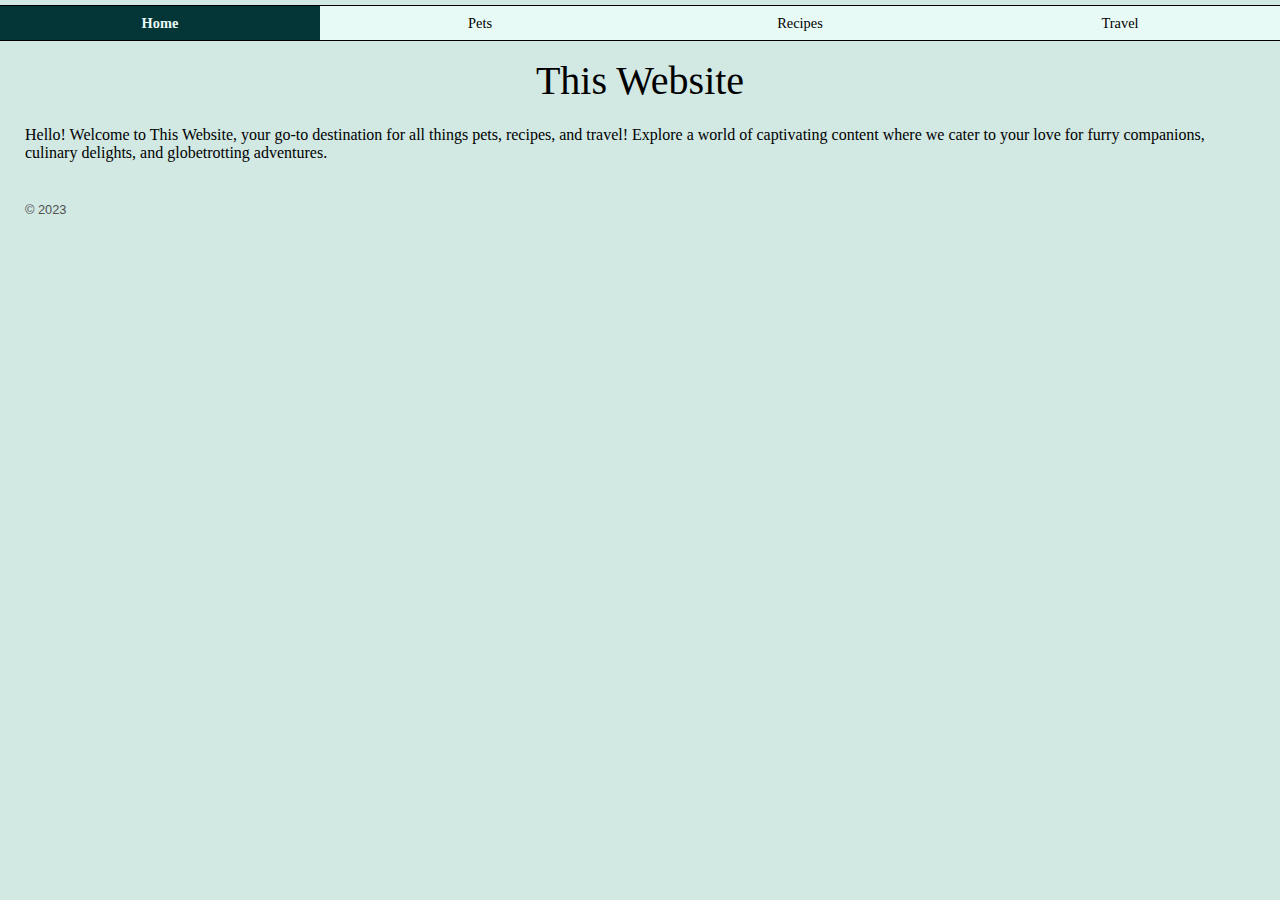
<file: index.html>
<!DOCTYPE html>
<html lang="en">

<head>
    <meta charset="UTF-8">
    <meta name="viewport" content="width=device-width, initial-scale=1.0">
    <link rel="icon" type="image/x-icon" href="/images/favicon.ico">
    <link rel="stylesheet" href="css/reset.css">
    <link rel="stylesheet" href="css/html5reset.css">
    <link rel="stylesheet" href="css/style.css">
    <title>This Website</title>
</head>

<body>
    <a href="#main" class="skip">Skip to Main Content</a>
    <header>
        <nav>
            <ul>
                <li class="active"><a href="index.html">Home</a></li>
                <li><a href="pets.html">Pets</a></li>
                <li><a href="recipes.html">Recipes</a></li>
                <li><a href="travel.html">Travel</a></li>
            </ul>
        </nav>
        <h1>This Website</h1>
    </header>
    <main id="main">
        <p>Hello! Welcome to This Website, your go-to destination for all things pets, recipes, and travel!
            Explore a world of captivating content where we cater to your love for furry companions, culinary
            delights, and globetrotting adventures.</p>
        <br>
    </main>
    <footer>
        <p>&copy; 2023</p>
    </footer>
</body>

</html>
</file>
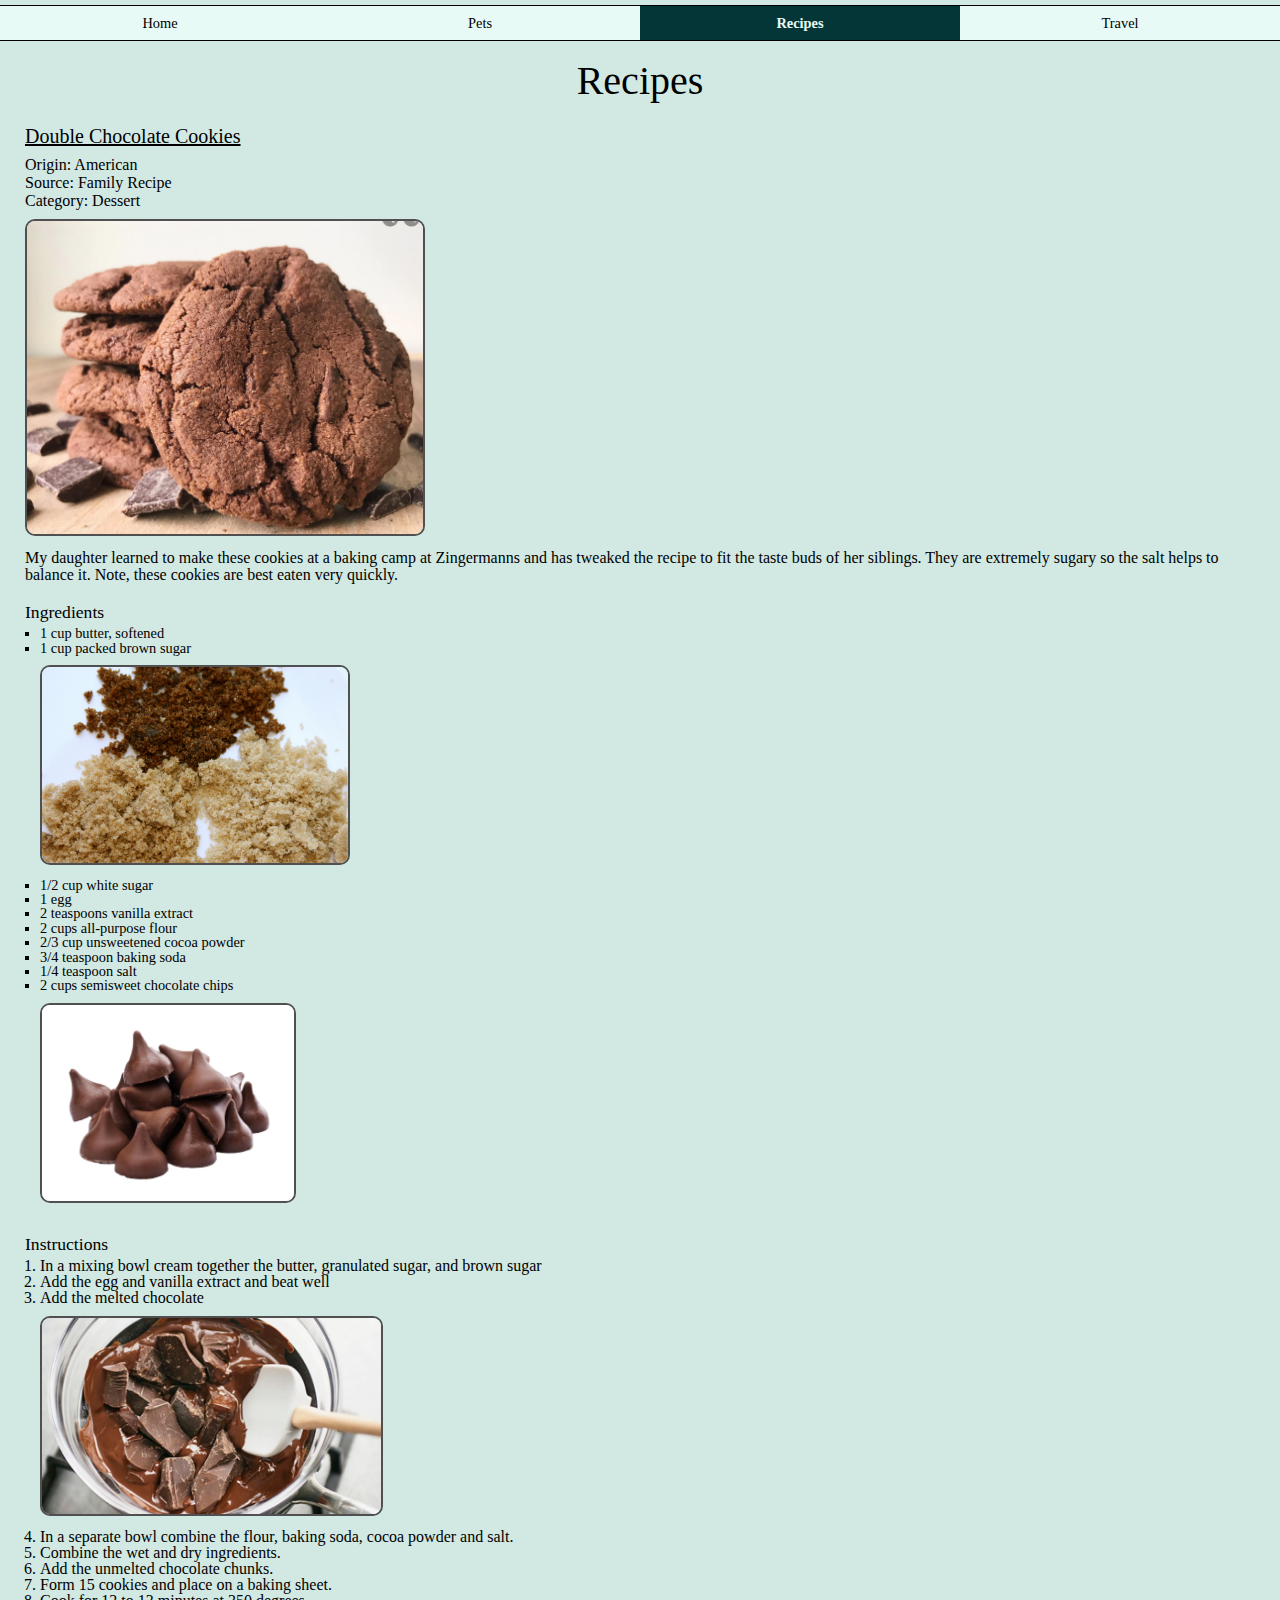
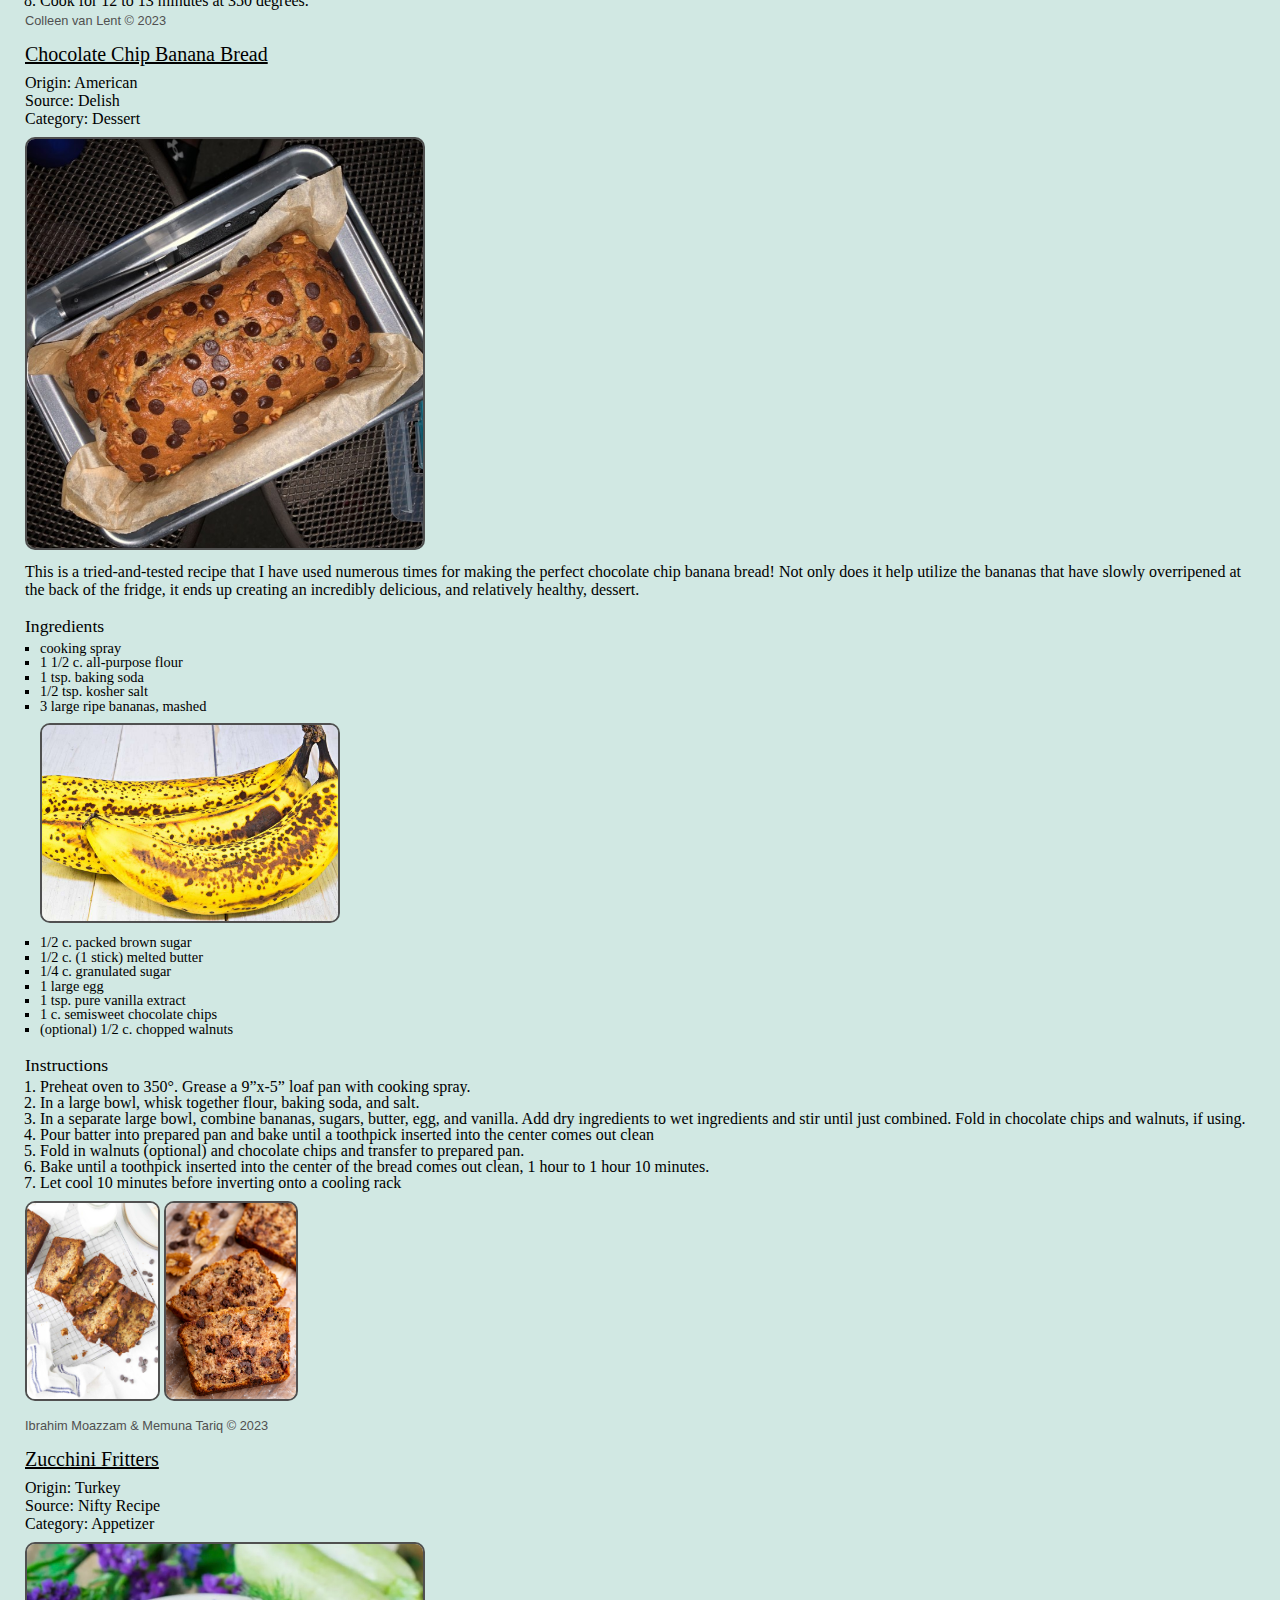
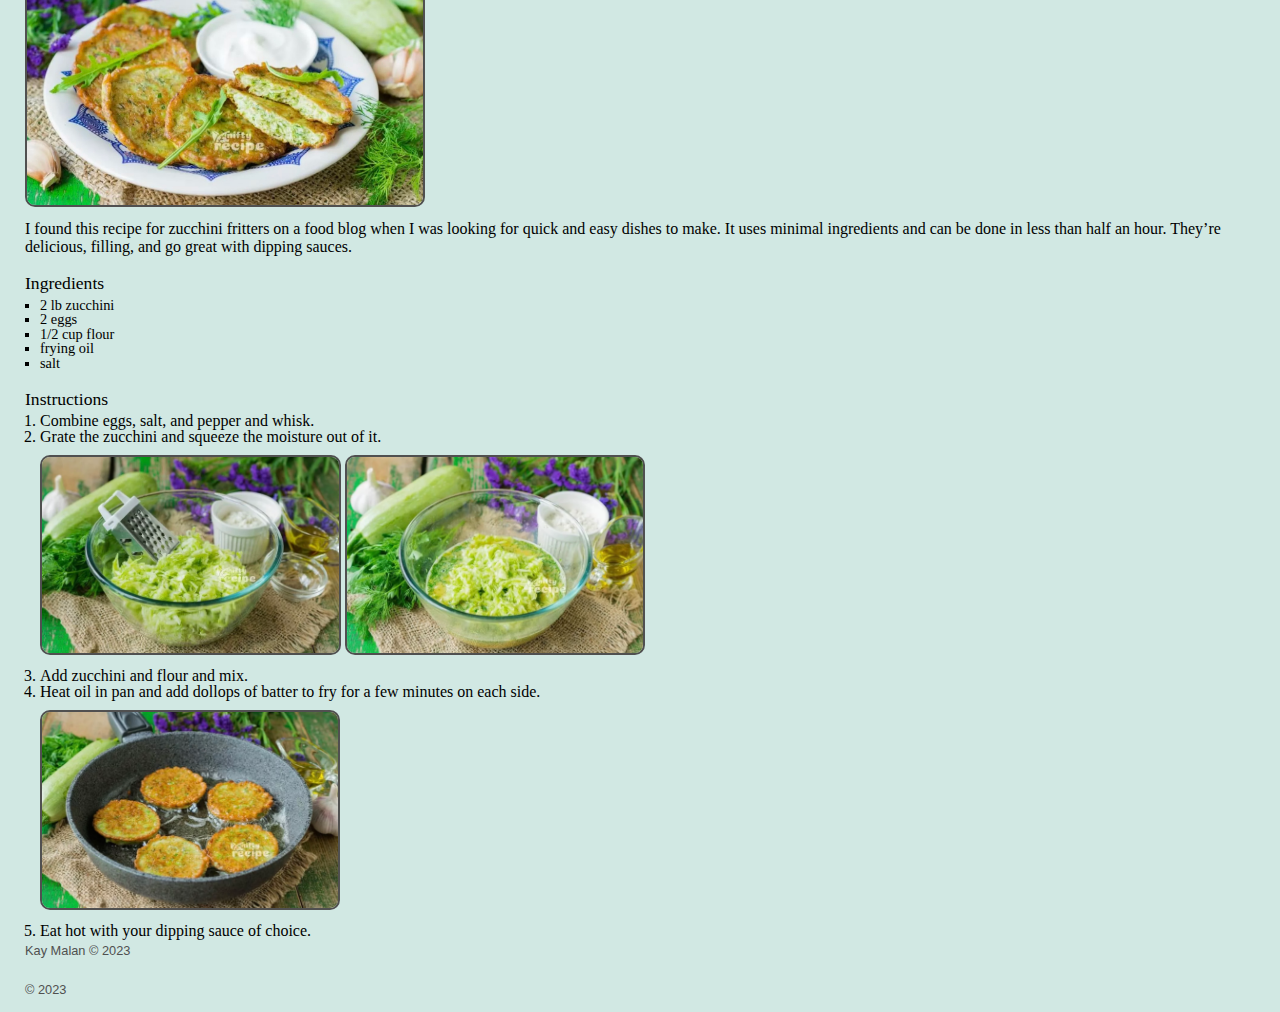
<file: recipes.html>
<!DOCTYPE html>
<html lang="en">

<head>
    <meta charset="UTF-8">
    <meta name="viewport" content="width=device-width, initial-scale=1.0">
    <link rel="icon" type="image/x-icon" href="/images/favicon.ico">
    <link rel="stylesheet" href="css/reset.css">
    <link rel="stylesheet" href="css/html5reset.css">
    <link rel="stylesheet" href="css/style.css">
    <title>Recipes</title>
</head>

<body>
    <a href="#main" class="skip">Skip to Main Content</a>
    <header>
        <nav>
            <ul>
                <li><a href="index.html">Home</a></li>
                <li><a href="pets.html">Pets</a></li>
                <li class="active"><a href="recipes.html">Recipes</a></li>
                <li><a href="travel.html">Travel</a></li>
            </ul>
        </nav>
        <h1>Recipes</h1>
    </header>
    <main id="main">
        <div>
            <h2>Double Chocolate Cookies</h2>
            <p>Origin: American</p>
            <p>Source: Family Recipe</p>
            <p>Category: Dessert</p>
            <img src="images/double_chocolate_cookies.png" width="400" alt="Double chocolate cookies">
            <p>My daughter learned to make these cookies at a baking camp at Zingermanns and has tweaked the recipe to
                fit the taste buds of her siblings. They are extremely sugary so the salt helps to balance it. Note,
                these cookies are best eaten very quickly.</p>
            <h3>Ingredients</h3>
            <ul>
                <li>1 cup butter, softened</li>
                <li>1 cup packed brown sugar</li>
                <img src="images/Brown_sugar_examples.jpg" height="200"
                    alt="Brown sugar in three different shades of darkness">
                <li>1/2 cup white sugar</li>
                <li>1 egg</li>
                <li>2 teaspoons vanilla extract</li>
                <li>2 cups all-purpose flour</li>
                <li>2/3 cup unsweetened cocoa powder</li>
                <li>3/4 teaspoon baking soda</li>
                <li>1/4 teaspoon salt</li>
                <li>2 cups semisweet chocolate chips</li>
                <img src="images/double_chocolate_chips.png" height="200" alt="Double chocolate chips">
            </ul>
            <h3>Instructions</h3>
            <ol>
                <li>In a mixing bowl cream together the butter, granulated sugar, and brown sugar</li>
                <li>Add the egg and vanilla extract and beat well</li>
                <li>Add the melted chocolate</li>
                <img src="images/double_broil_chocolate_melting.png" height="200"
                    alt="Melting chocolate using double broil method">
                <li>In a separate bowl combine the flour, baking soda, cocoa powder and salt.</li>
                <li>Combine the wet and dry ingredients.</li>
                <li>Add the unmelted chocolate chunks.</li>
                <li>Form 15 cookies and place on a baking sheet.</li>
                <li>Cook for 12 to 13 minutes at 350 degrees.</li>
            </ol>
            <div class="copyright">
                <p>Colleen van Lent &copy; 2023</p>
            </div>
        </div>
        <br>
        <div>
            <h2>Chocolate Chip Banana Bread</h2>
            <p>Origin: American</p>
            <p>Source: Delish</p>
            <p>Category: Dessert</p>
            <img src="images/chocolate_chip_banana_bread.jpg" width="400" alt="Chocolate Chip Banana Bread">
            <p>This is a tried-and-tested recipe that I have used numerous times for making the perfect chocolate chip
                banana bread! Not only does it help utilize the bananas that have slowly overripened at the back of the
                fridge, it ends up creating an incredibly delicious, and relatively healthy, dessert.</p>
            <h3>Ingredients</h3>
            <ul>
                <li>cooking spray</li>
                <li>1 1/2 c. all-purpose flour</li>
                <li>1 tsp. baking soda</li>
                <li>1/2 tsp. kosher salt</li>
                <li>3 large ripe bananas, mashed</li>
                <img src="images/banana-overripe.jpg" height="200" alt="Three overripe bananas in a bunch">
                <li>1/2 c. packed brown sugar</li>
                <li>1/2 c. (1 stick) melted butter</li>
                <li>1/4 c. granulated sugar</li>
                <li>1 large egg</li>
                <li>1 tsp. pure vanilla extract</li>
                <li>1 c. semisweet chocolate chips</li>
                <li>(optional) 1/2 c. chopped walnuts</li>
            </ul>
            <h3>Instructions</h3>
            <ol>
                <li>Preheat oven to 350°. Grease a 9”x-5” loaf pan with cooking spray.</li>
                <li>In a large bowl, whisk together flour, baking soda, and salt.</li>
                <li>In a separate large bowl, combine bananas, sugars, butter, egg, and vanilla. Add dry ingredients to
                    wet ingredients and stir until just combined. Fold in chocolate chips and walnuts, if using.</li>
                <li>Pour batter into prepared pan and bake until a toothpick inserted into the center comes out clean
                </li>
                <li>Fold in walnuts (optional) and chocolate chips and transfer to prepared pan.</li>
                <li>Bake until a toothpick inserted into the center of the bread comes out clean, 1 hour to 1 hour 10
                    minutes.</li>
                <li>Let cool 10 minutes before inverting onto a cooling rack</li>
            </ol>
            <img src="images/Chocolate-Chip-Banana-Bread-with-Walnuts.jpg" height="200"
                alt="Four slices of chocolate chip banana bread, topped with walnuts, resting on a wire rack">
            <img src="images/Chocolate-Walnut-Banana-Bread.jpg" height="200"
                alt="A close-up image of a chocolate chip banana bread slice with 2 other slices in the background">
            <div class="copyright">
                <p>Ibrahim Moazzam & Memuna Tariq &copy; 2023</p>
            </div>
        </div>
        <br>
        <div>
            <h2>Zucchini Fritters</h2>
            <p>Origin: Turkey</p>
            <p>Source: Nifty Recipe</p>
            <p>Category: Appetizer</p>
            <img src="images/Zucchini_fritters_1.jpeg" width="400" alt="Zucchini fritters plated with dipping sauce">
            <p>I found this recipe for zucchini fritters on a food blog when I was looking for quick and easy dishes to
                make. It uses minimal ingredients and can be done in less than half an hour. They’re delicious, filling,
                and go great with dipping sauces.</p>
            <h3>Ingredients</h3>
            <ul>
                <li>2 lb zucchini</li>
                <li>2 eggs</li>
                <li>1/2 cup flour</li>
                <li>frying oil</li>
                <li>salt</li>
            </ul>
            <h3>Instructions</h3>
            <ol>
                <li>Combine eggs, salt, and pepper and whisk.</li>
                <li>Grate the zucchini and squeeze the moisture out of it.</li>
                <img src="images/Zucchini_fritters_2.jpeg" height="200"
                    alt="Grated zucchini in a glass bowl with the grater">
                <img src="images/Zucchini_fritters_4.jpg" height="200" alt="Grated zucchini in a glass bowl">
                <li>Add zucchini and flour and mix.</li>
                <li>Heat oil in pan and add dollops of batter to fry for a few minutes on each side.</li>
                <img src="images/Zucchini_fritters_3.jpeg" height="200" alt="Zucchini fritters in a pan with oil">
                <li>Eat hot with your dipping sauce of choice.</li>
            </ol>
            <div class="copyright">
            <p>Kay Malan &copy; 2023</p>
        </div>
        </div>
    </main>
    <footer>
        <p>&copy; 2023</p>
    </footer>
</body>

</html>
</file>
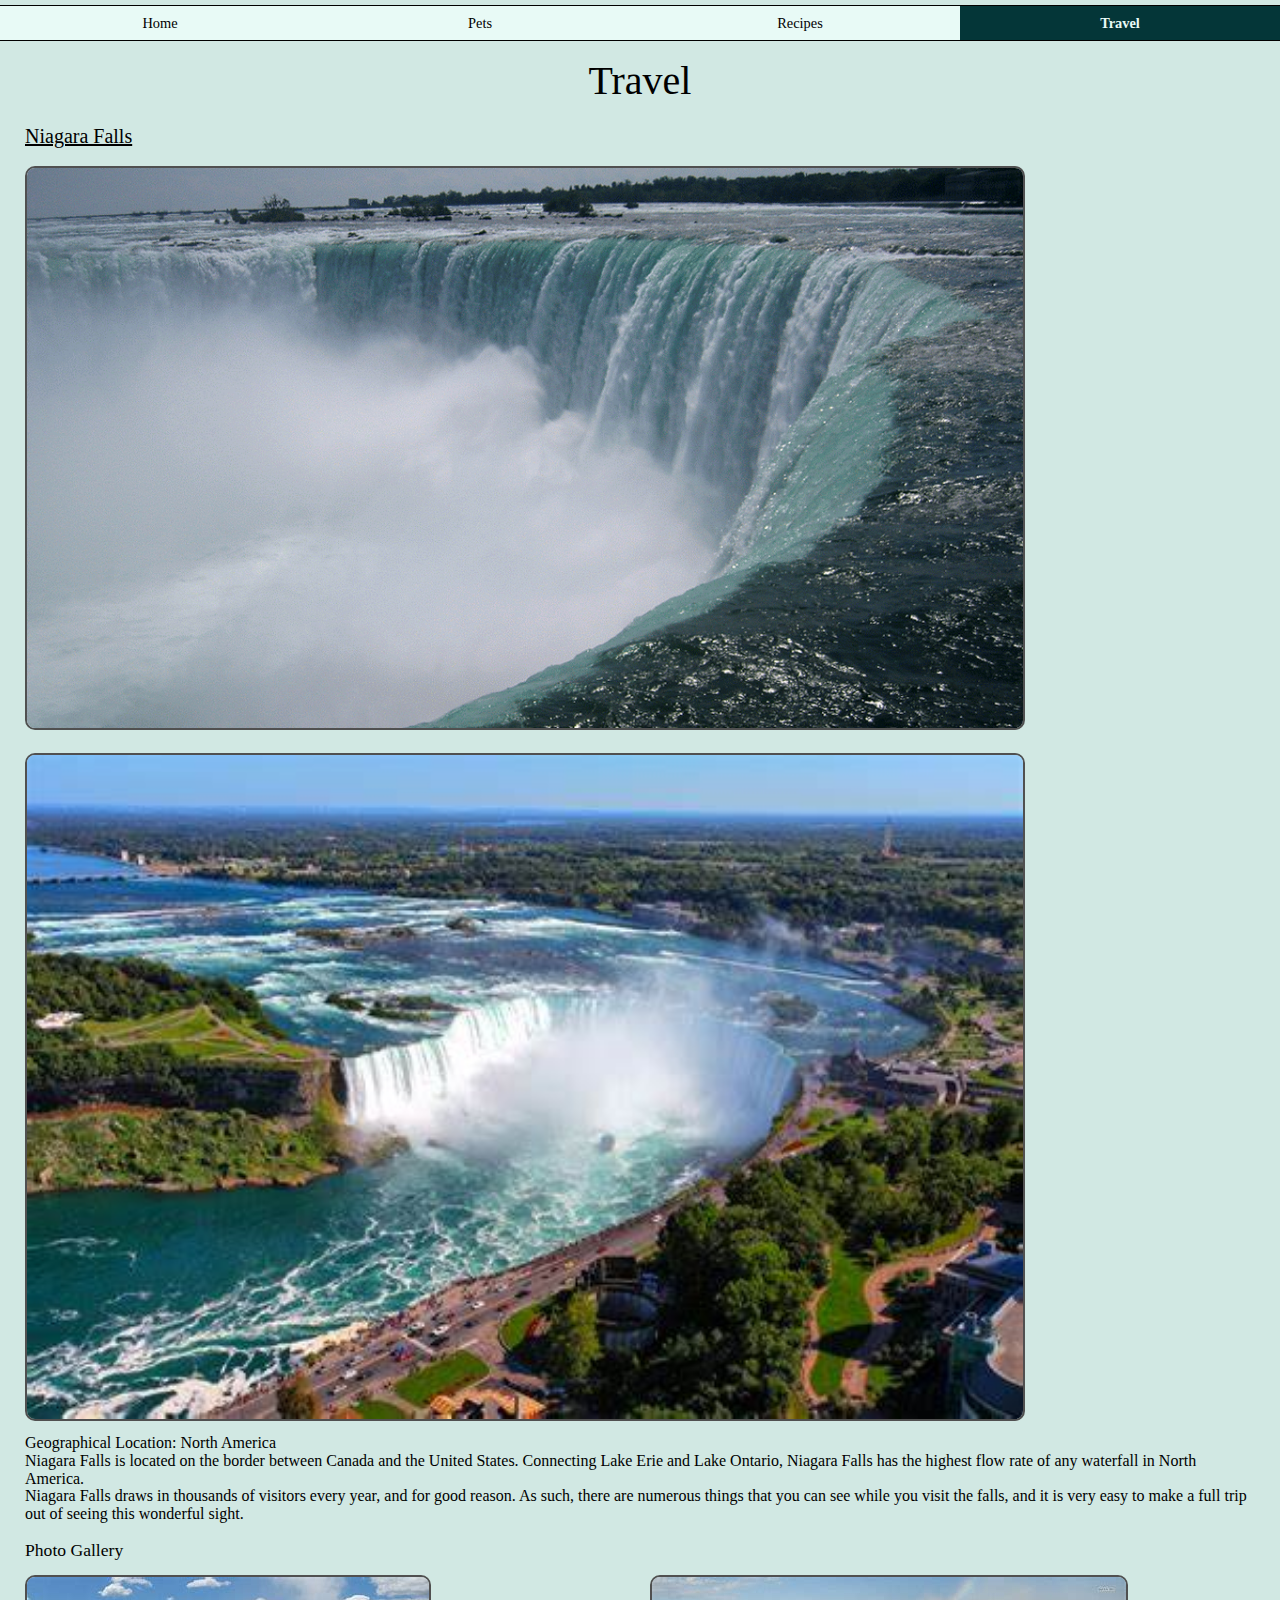
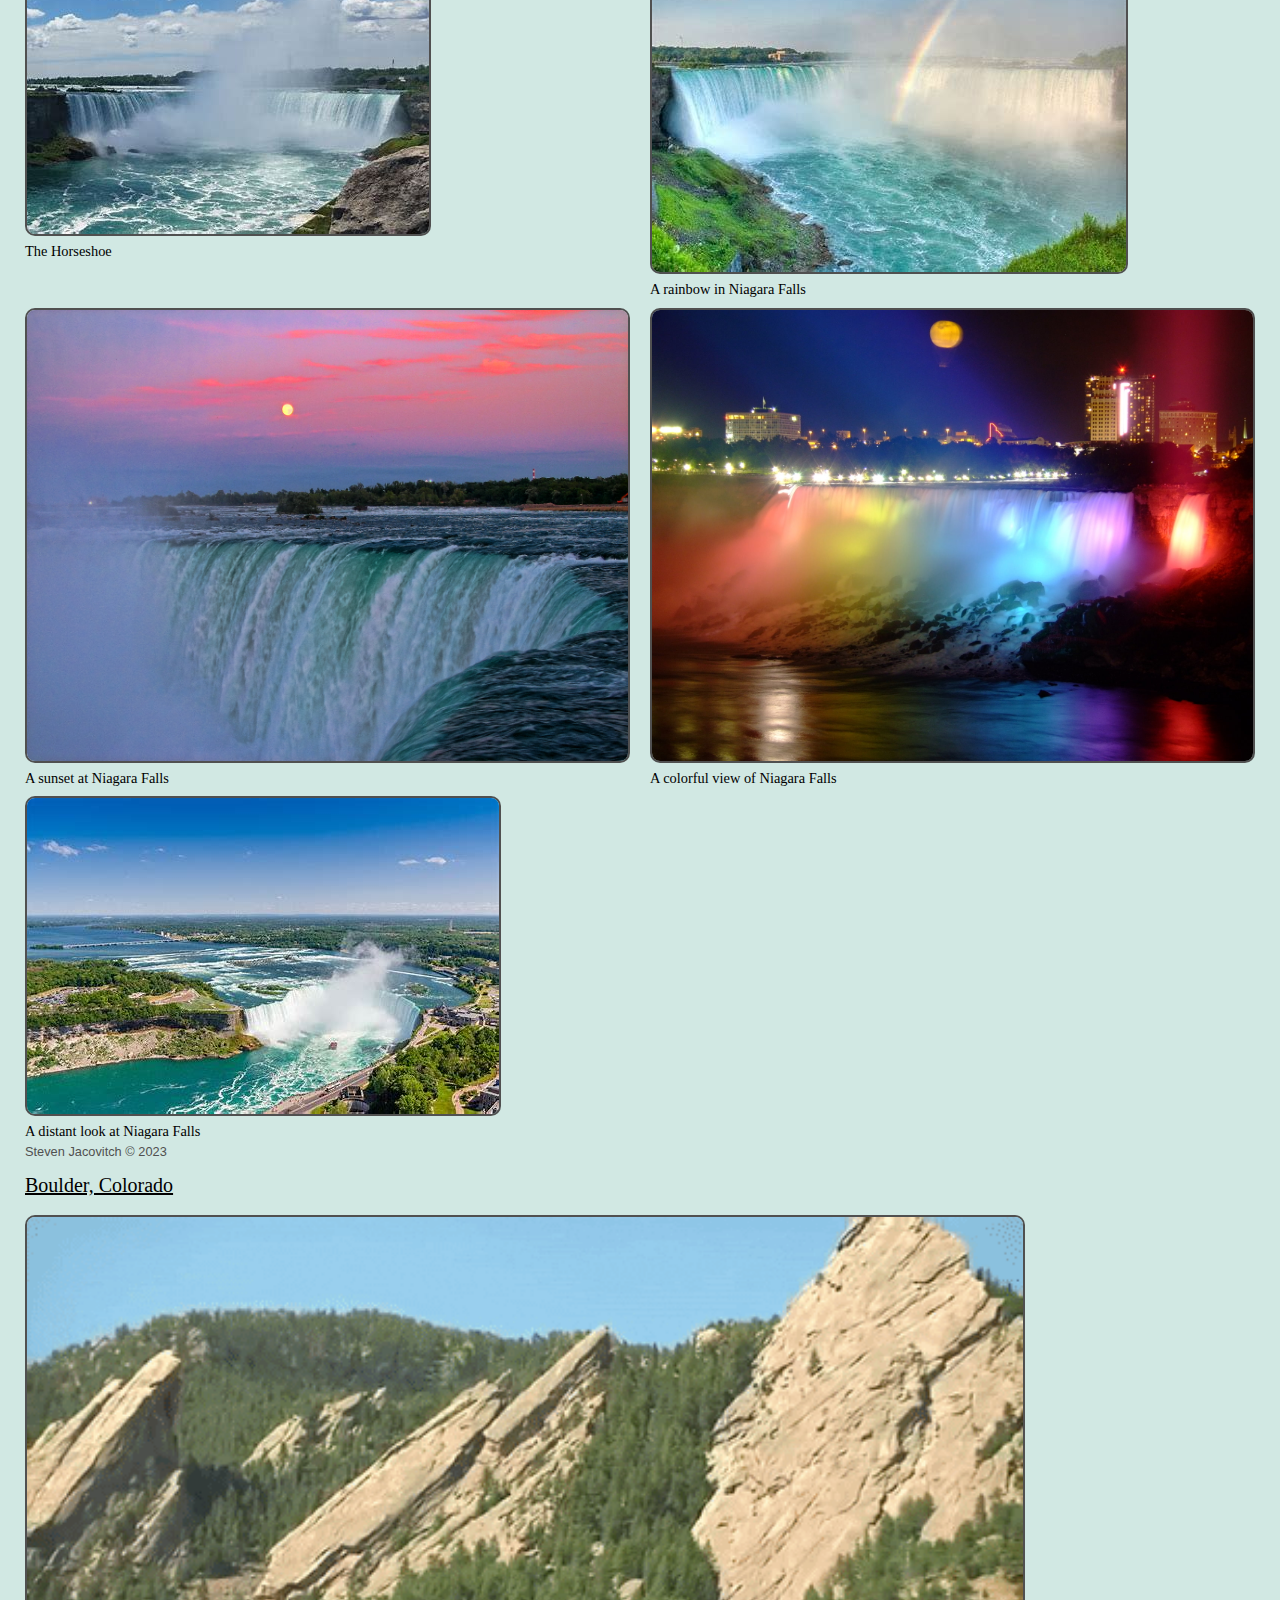
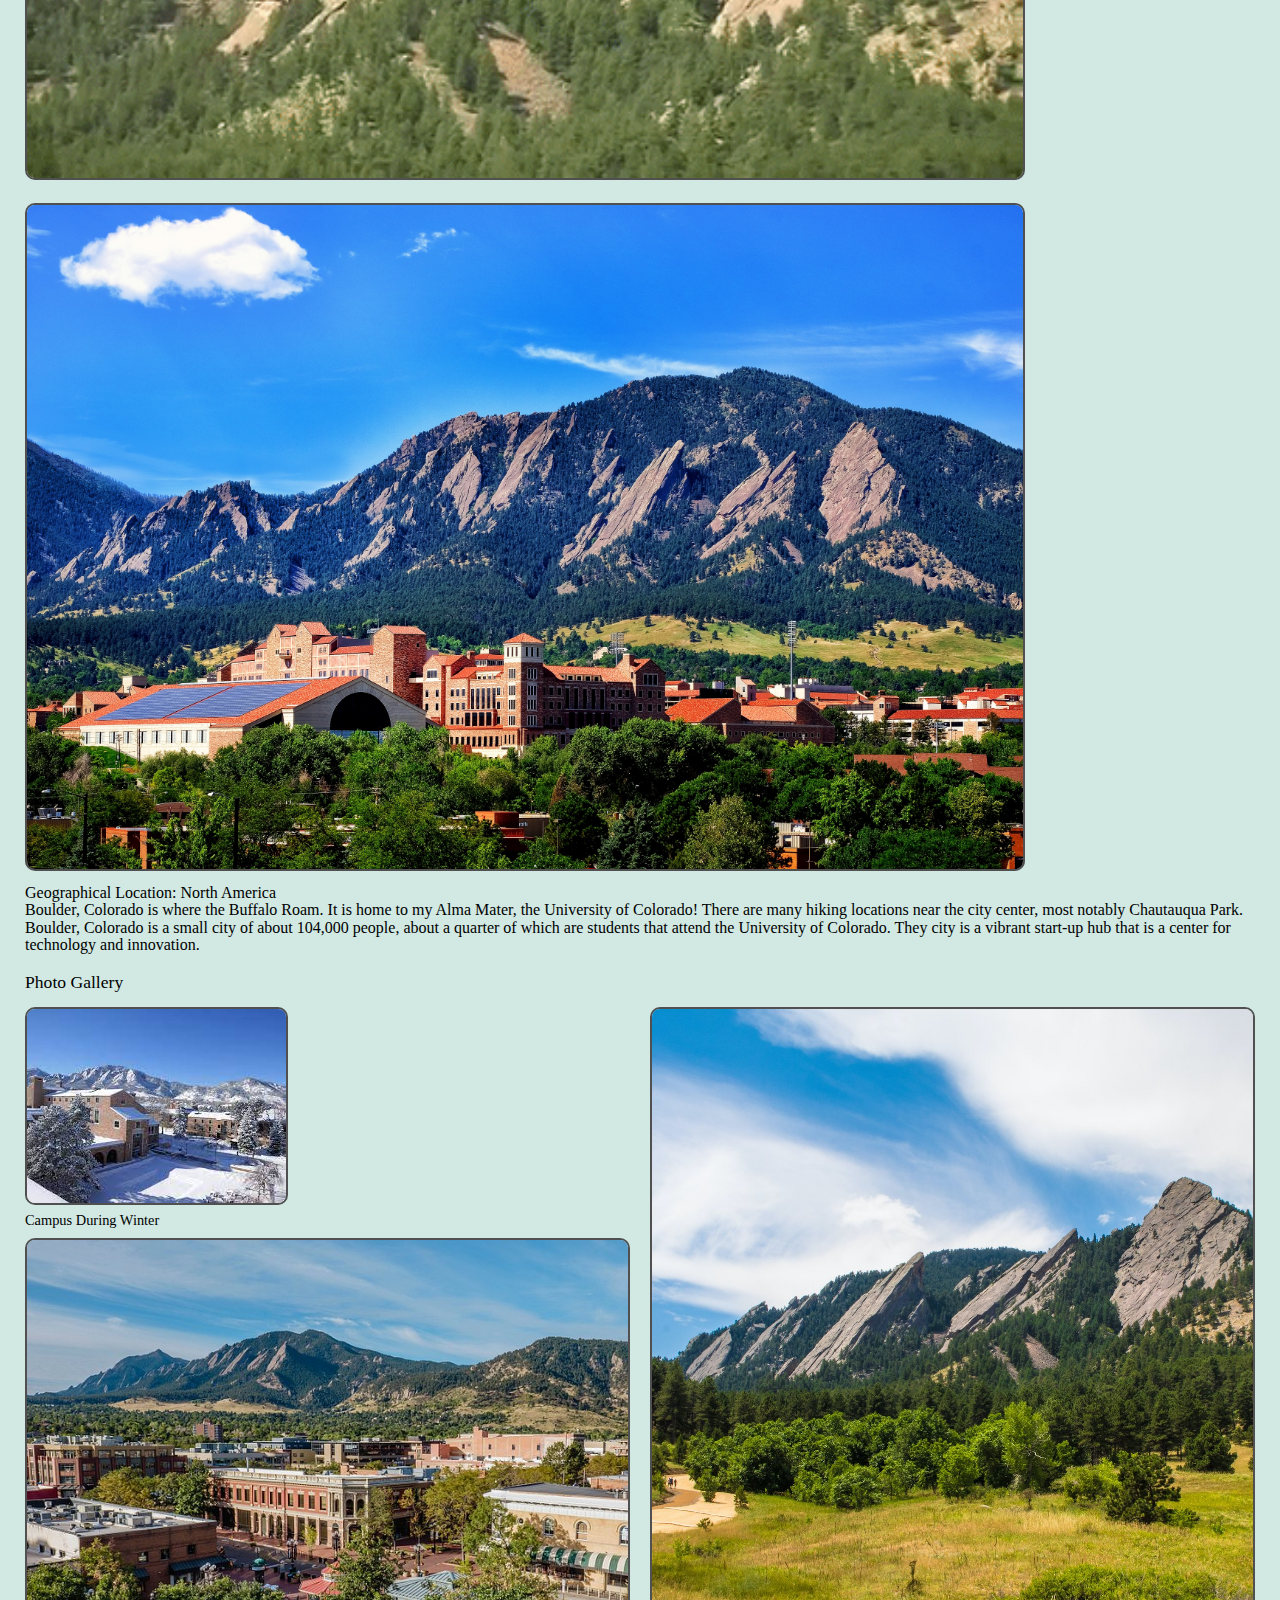
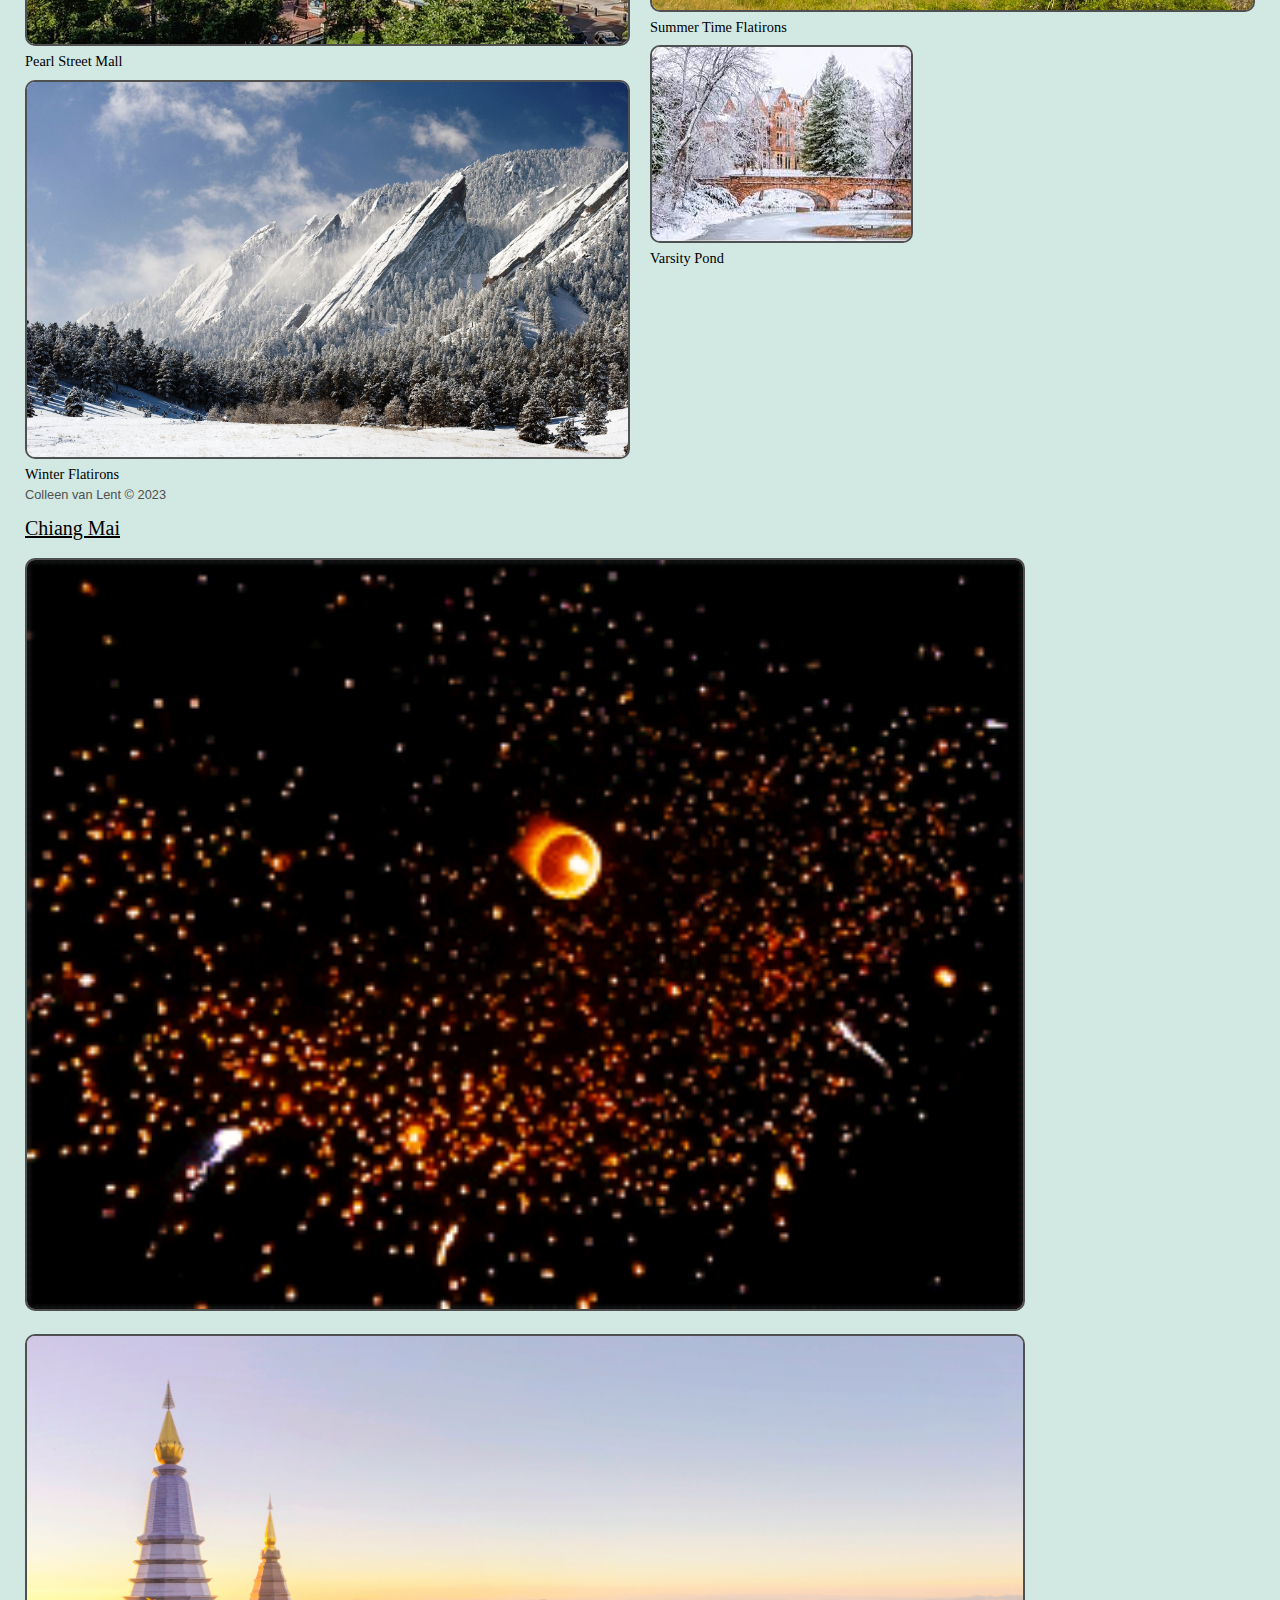
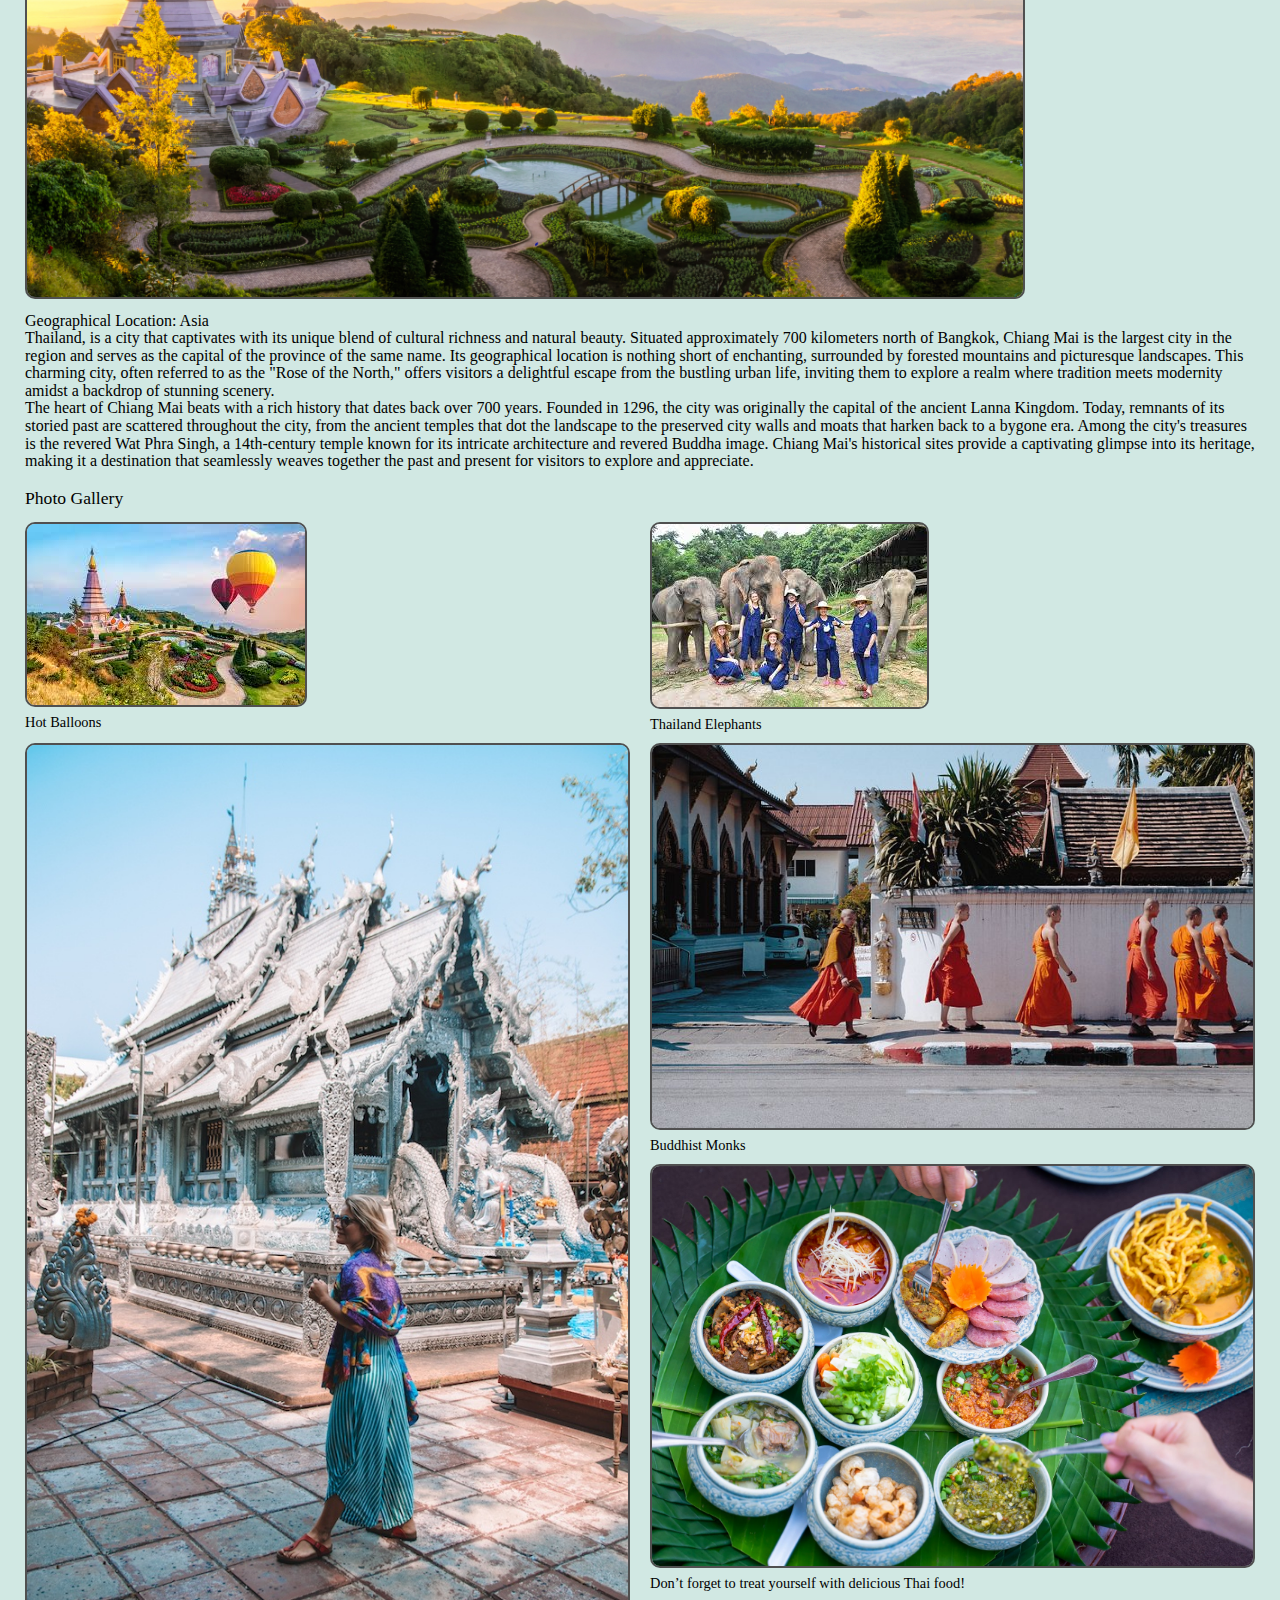
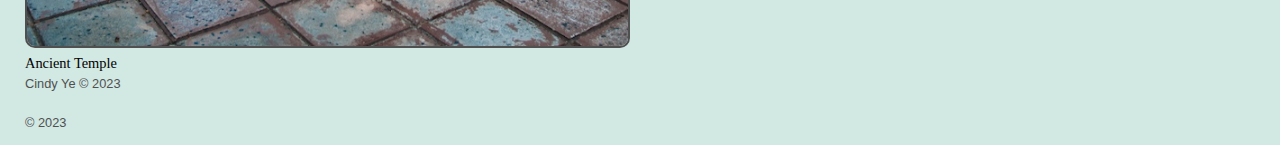
<file: travel.html>
<!DOCTYPE html>
<html lang="en">

<head>
    <meta charset="UTF-8">
    <meta name="viewport" content="width=device-width, initial-scale=1.0">
    <link rel="icon" type="image/x-icon" href="/images/favicon.ico">
    <link rel="stylesheet" href="css/reset.css">
    <link rel="stylesheet" href="css/html5reset.css">
    <link rel="stylesheet" href="css/style.css">
    <title>Travel</title>
</head>

<body>
    <a href="#main" class="skip">Skip to Main Content</a>
    <header>
        <nav>
            <ul>
                <li><a href="index.html">Home</a></li>
                <li><a href="pets.html">Pets</a></li>
                <li><a href="recipes.html">Recipes</a></li>
                <li class="active"><a href="travel.html">Travel</a></li>
            </ul>
        </nav>
        <h1>Travel</h1>
    </header>
    <main id="main">
        <div>
            <h2>Niagara Falls</h2>
            <div class="gif"><img src="images/Niagara_Falls_gif.gif" width="1000"
                    alt="Moving gif of Niagara Falls water moving"></div>
            <img src="images/Niagara_Falls_jpg.jpg" width="1000"
                alt="Overhead shot of Niagara Falls and surrounding nature">
            <p><b>Geographical Location: </b>North America</p>
            <p>Niagara Falls is located on the border between Canada and the United States. Connecting Lake Erie and
                Lake Ontario, Niagara Falls has the highest flow rate of any waterfall in North America.</p>
            <p>Niagara Falls draws in thousands of visitors every year, and for good reason. As such, there are
                numerous things that you can see while you visit the falls, and it is very easy to make a full trip
                out of seeing this wonderful sight.</p>
            <h3>Photo Gallery</h3>
            <div class="gallery">
                <div><img src="images/Niagara_Falls_2.jpg" alt="A visualization of the ‘Horseshoe’ part of the falls">
                    <p>The Horseshoe</p>
                </div>
                <div><img src="images/Niagara_Falls_Rainbow.jpg" alt="Niagara Falls with a rainbow touching down on it">
                    <p>A rainbow in Niagara Falls</p>
                </div>
                <div><img src="images/Niagara_Falls_Sunset.jpg" alt="An orange sky overlooking Niagara Falls">
                    <p>A sunset at Niagara Falls</p>
                </div>
                <div><img src="images/Niagara_Falls_Colorful.jpg" alt="Niagara Falls illuminated with colored lights">
                    <p>A colorful view of Niagara Falls</p>
                </div>
                <div><img src="images/Niagara_Falls_Zoom-Out.jpg" alt="Niagara Falls from a distant perspective">
                    <p>A distant look at Niagara Falls</p>
                </div>
            </div>
            <div class="copyright">
                <p>Steven Jacovitch &copy; 2023</p>
            </div>
        </div>
        <br>
        <div>
            <h2>Boulder, Colorado</h2>
            <div class="gif"><img src="images/Boulder_Colorado.gif" width="1000"
                    alt="Moving gif panning over mountains of Boulder, Colorado"></div>
            <img src="images/Boulder_Colorado_Still_Image.jpg" width="1000"
                alt="Buildings in Boulder, Colorado with mountains in the background">
            <p><b>Geographical Location: </b>North America</p>
            <p>Boulder, Colorado is where the Buffalo Roam. It is home to my Alma Mater, the University of Colorado!
                There are many hiking locations near the city center, most notably Chautauqua Park.</p>
            <p>Boulder, Colorado is a small city of about 104,000 people, about a quarter of which are students that
                attend the University of Colorado. They city is a vibrant start-up hub that is a center for technology
                and innovation.</p>
            <h3>Photo Gallery</h3>
            <div class="gallery">
                <div>
                    <img src="images/Boulder_Colorado_Campus.jpg" alt="Snow covered campus with flatirons in the back">
                    <p>Campus During Winter</p>
                    <img src="images/Boulder_Colorado_Pearl_Street.jpg"
                        alt="Boulder Colorado downtown with flatirons in the back">
                    <p>Pearl Street Mall</p>
                    <img src="images/Boulder_Colorado_Snow_on_Flatirons.jpg" alt="Winter time picture of the flatirons">
                    <p>Winter Flatirons</p>
                </div>
                <div><img src="images/Boulder_Colorado_Flatirons.jpg"
                        alt="Flatirons during the summer with lots of green">
                    <p>Summer Time Flatirons</p>
                    <img src="images/Boulder_Colorado_Varsity_Pond.jpg" alt="Winter time on campus">
                    <p>Varsity Pond</p>
                </div>
            </div>
            <div class="copyright">
                <p>Colleen van Lent &copy; 2023</p>
            </div>
        </div>
        <br>
        <div>
            <h2>Chiang Mai</h2>
            <div class="gif"><img src="images/chiangmaigif.gif" width="1000"
                    alt="Moving gif of floating lanterns at night"></div>
            <img src="images/chiangmai.jpeg" width="1000" alt="Far shot of temple and landscape in Chiang Mai">
            <p><b>Geographical Location: </b>Asia</p>
            <p>Thailand, is a city that captivates with its unique blend of cultural richness and natural beauty.
                Situated approximately 700 kilometers north of Bangkok, Chiang Mai is the largest city in the region and
                serves as the capital of the province of the same name. Its geographical location is nothing short of
                enchanting, surrounded by forested mountains and picturesque landscapes. This charming city, often
                referred to as the "Rose of the North," offers visitors a delightful escape from the bustling urban
                life, inviting them to explore a realm where tradition meets modernity amidst a backdrop of stunning
                scenery.</p>
            <p>The heart of Chiang Mai beats with a rich history that dates back over 700 years. Founded in 1296, the
                city was originally the capital of the ancient Lanna Kingdom. Today, remnants of its storied past are
                scattered throughout the city, from the ancient temples that dot the landscape to the preserved city
                walls and moats that harken back to a bygone era. Among the city's treasures is the revered Wat Phra
                Singh, a 14th-century temple known for its intricate architecture and revered Buddha image. Chiang Mai's
                historical sites provide a captivating glimpse into its heritage, making it a destination that
                seamlessly weaves together the past and present for visitors to explore and appreciate.</p>
            <h3>Photo Gallery</h3>
            <div class="gallery">
                <div>
                    <img src="images/chiangmai1.jpeg" alt="Colorful hot balloons in the heart of Chiang Mai">
                    <p>Hot Balloons</p>
                </div>
                <div><img src="images/chiangmai2.jpeg" alt="Several elephants and smiling volunteers in the forest">
                    <p>Thailand Elephants</p>
                </div>
                <div><img src="images/chiangmai3.jpeg" alt="Ancient temple of Chiang Mai">
                    <p>Ancient Temple</p>
                </div>
                <div><img src="images/chiangmai4.jpeg" alt="Buddhist Monks walking on the street">
                    <p>Buddhist Monks</p>
                    <img src="images/chiangmai5.jpeg" alt="Delicious dishes from Chiang Mai">
                    <p>Don’t forget to treat yourself with delicious Thai food!</p>
                </div>
            </div>
            <div class="copyright">
                <p>Cindy Ye &copy; 2023</p>
            </div>
        </div>
    </main>
    <footer>
        <p>&copy; 2023</p>
    </footer>
</body>

</html>
</file>
<file: css/style.css>
body {
    font-family: Georgia, serif;
    background-color: #d1e8e3;
}

#main {
    margin: 25px;
}

h1 {
    font-size: 250%;
    font-family: Georgia, serif;
    text-align: center;
    color: #000;
    margin-top: 20px;
}

h2 {
    font-size: 125%;
    font-family: Georgia, serif;
    color: #000;
    text-decoration: underline;
    margin-bottom: 10px;
}

h3 {
    font-size: 110%;
    font-family: Georgia, serif;
    color: #000;
    margin-top: 20px;
    margin-bottom: 5px;
}

p {
    line-height: 110%;
}

img {
    border: 2px solid #505050;
    margin-top: 10px;
    margin-bottom: 10px;
    border-radius: 10px;
}

ul {
    display: inline-block;
    list-style-type: square;
    margin-left: 15px;
    font-size: 90%;
}

ol {
    display: inline-block;
    list-style-type: decimal;
    margin-left: 15px;
}

footer {
    font-size: 80%;
    color: #505050;
    margin-left: 25px;
    margin-bottom: 15px;
    font-family: Arial, sans-serif;
}

.copyright {
    font-size: 80%;
    color: #505050;
    margin-top: 5px;
    font-family: Arial, sans-serif;
}

nav ul {
    display: grid;
    grid-template-columns: 1fr 1fr 1fr 1fr;
    width: 100%;
    margin-top: 5px;
    margin-left: 0;
    list-style-type: none;
}

nav li a {
    display: block;
    text-align: center;
    padding: 10px 10px;
    text-decoration: none;
    border-top: 1px solid #000;
    border-bottom: 1px solid #000;
    font-weight: 500;
    background-color: #e8faf6;
    font-size: 100%;
}

nav li.active a {
    background-color: #043638;
    color: #e8faf6;
    font-weight: bold;
}

.gallery {
    display: grid;
    grid-template-columns: 1fr 1fr;
    grid-column-gap: 20px;
}

.gallery p {
    font-size: 90%;
    margin-top: -5px;
}

.skip {
    position: absolute;
    top: -40px;
}

@media (prefers-reduced-motion) {
    .gif {
        display: none;
    }
  }
</file>
